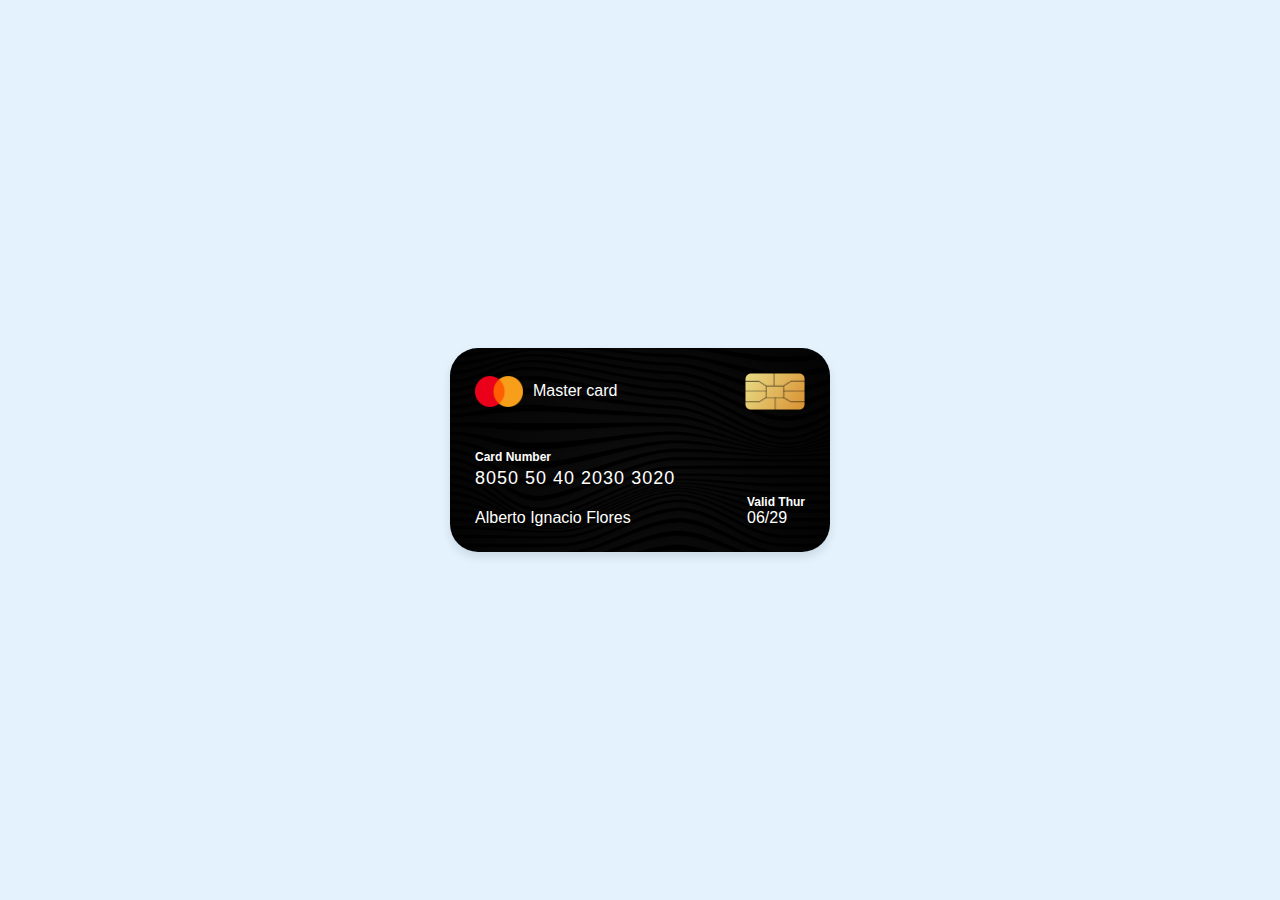
<file: Credit card design/index.html>
<!DOCTYPE html>
<html lang="en">
<head>
    <meta charset="UTF-8">
    <meta name="viewport" content="width=device-width, initial-scale=1.0">
    <title>Credit card Ui design</title>
    <link rel="stylesheet" href="style.css">

</head>
<body>
    <div class="container">
        <header>
            <span class="logo">
                <img src="images/logo.png" alt=""/>
                <h5> Master card</h5>
            </span>
            <img src="images/chip.png" alt="" class="chip"/>
        </header>

<div class="card-details">
    <div class="name-number">
        <h6>Card Number</h6>
        <h5 class="number"> 8050 50 40 2030 3020</h5>
        <h5 class="name">Alberto Ignacio Flores </h5>
    </div>
    <div class="valid-date">
        <h6> Valid Thur</h6>
        <h5> 06/29</h5>
    </div>
</div>

    </div>
    
</body>
</html>
</file>
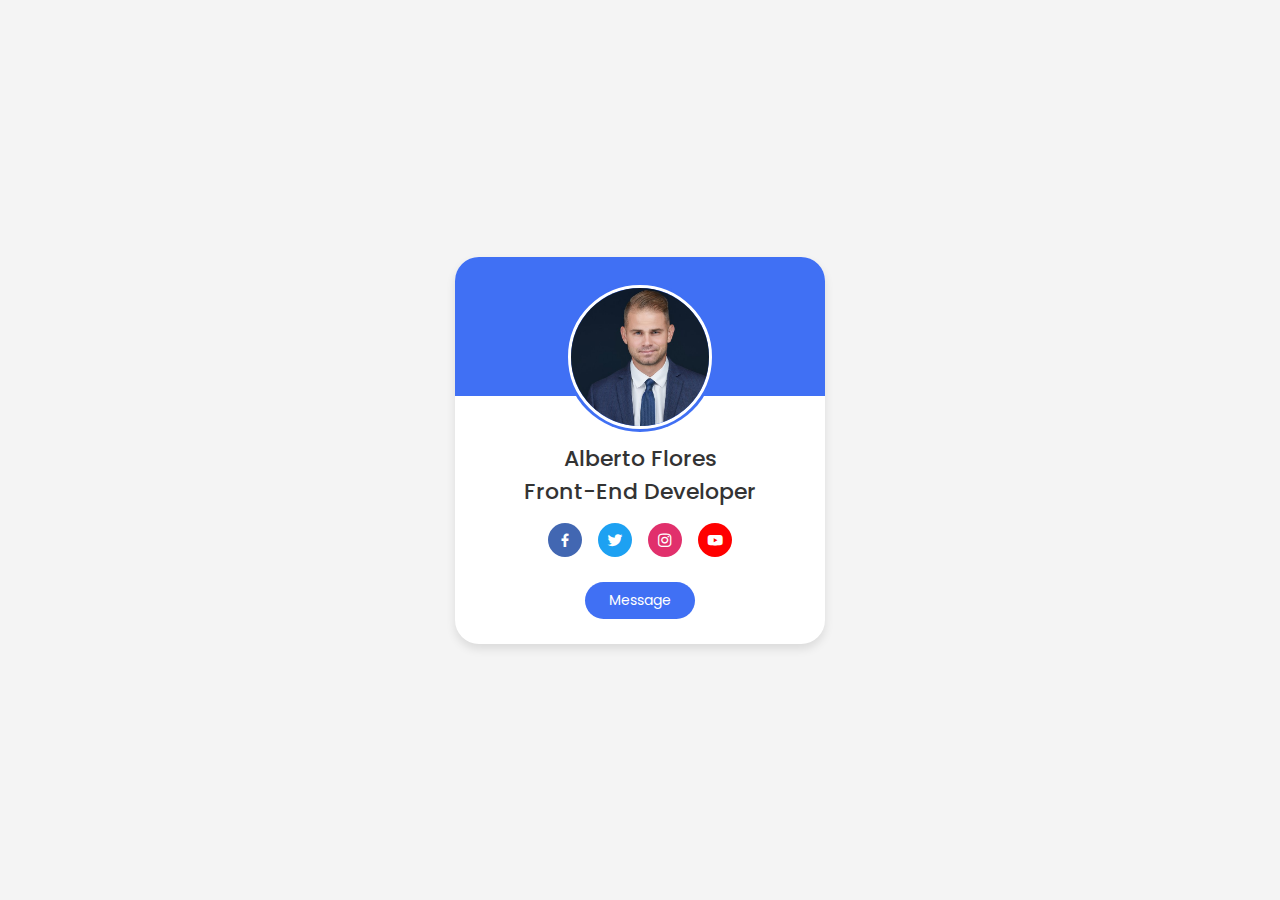
<file: Responsive Profile Card/index.html>
<!DOCTYPE html>
<html lang="en">
<head>
    <meta charset="UTF-8">
    <meta name="viewport" content="width=device-width, initial-scale=1.0">
    <title>Responsive profile card</title>
    <link rel="stylesheet" href="style.css">
    <link href='https://unpkg.com/boxicons@2.1.4/css/boxicons.min.css' rel='stylesheet'>

</head>
<body>

  <div class="profile-card">
        <div class="image">
            <img src="profile.jpg" alt="" class="profile-img">
        </div>
        
        <div class="text-data">
            <span class="name"> Alberto Flores </span>
            <span class="name"> Front-End Developer </span>
        </div>

        <div class="media-buttons">
            <a href="#" class="link" style="background: #4267b2" >
                <i class="bx bxl-facebook"></i>
            </a>
            <a href="#" class="link" style="background: #1da1f2">
                <i class="bx bxl-twitter"></i>
            </a>
            <a href="#" class="link" style="background: #e1306c">
                <i class="bx bxl-instagram"></i>
            </a>
            <a href="#" class="link" style="background: #ff0000">
                <i class="bx bxl-youtube"></i>
            </a>
        </div>

        <div class="buttons">
            <button class="button"> Message </butto>
        </div>

  </div>
    
</body>
</html>
</file>
<file: Credit card design/style.css>
@import url('https://fonts.googleapis.com/css2?family=Poppins:wght@300;400;500;600&display=swap');

*{
    margin: 0;
    padding: 0;
    box-sizing: border-box;
    font-family: sans-serif;

}

body{
    min-height: 100vh;
    display: flex;
    align-items: center;
    justify-content: center;
    background: #e3f2fd;

}

.container{
    position: relative;
    background-image: url("images/bg.png");
    background-size: cover;
    padding: 25px;
    border-radius: 28px;
    max-width: 380px;
    width: 100%;
    box-shadow: 0 5px 10px rgba(0,0,0,0.1);
}

header, .logo{
    display: flex;
    align-items: center;
    justify-content: space-between;
}

.logo img{
    width: 48px;
    margin-right: 10px;
}

header .chip{
    width: 60px;
}

h5{
    font-size: 16px;
    font-weight: 400;
    color: white;
}

h6{
    color: #fff;
    font-size: 12px;
}

h5.number{
    margin-top: 4px;
    font-size: 18px;
    letter-spacing: 1px;
}

h5.name{
margin-top:20px ;
}

.container .card-details{
    margin-top: 40px;
    display: flex;
    justify-content: space-between;
    align-items: flex-end;
}
</file>
<file: Responsive Profile Card/style.css>
@import url('https://fonts.googleapis.com/css2?family=Poppins:wght@300;400;500;600&display=swap');

*{
    font-family: 'Poppins', sans-serif;
    margin: 0;
    padding: 0;
    box-sizing: border-box;
    font-family: "Poppins", sans-serif;
}

.image{
    position: relative;
    height: 150px;
    width: 150px;
    border-radius: 50%;
    background-color: #4070f4;
    padding: 3px;
    margin-bottom: 10px;
}

.image .profile-img{
    height: 100%;
    width: 100%;
    object-fit: cover;
    border-radius: 50%;
    border: 3px solid #fff;
}

body{
    height: 100vh;
    display: flex;
    align-items: center;
    justify-content: center;
    background-color: #f4f4f4;
}

.profile-card{
    display: flex;
    flex-direction: column;
    align-items: center;
    max-width: 370px;
    width: 100%;
    background-color: #fff;
    border-radius: 24px;
    padding: 25px;
    box-shadow: 0 5px 10px rgba(0,0,0,0.1);
    position: relative;
}
.profile-card::before{
    content: '';
    position: absolute;
    top: 0;
    left: 0;
    border-radius: 24px 24px 0 0;
    height: 36%;
    width: 100%;
    background-color: #4070f4;

}

.profile-card .text-data{
    display: flex;
    flex-direction: column;
    align-items: center;
    color: #333;
}

.text-data .name{
    font-size:22px ;
    font-weight: 500;
}

.text-data .job{
    font-size:15px ;
    font-weight: 400;
}

.profile-card .media-buttons{
    display: flex;
    align-items: center;
    margin-top: 15px;
}

.media-buttons .link{
    display: flex;
    height: 34px;
    width: 34px;
    border-radius: 50%;
    align-items: center;
    justify-content: center;
    color: #fff;
    margin: 0 8px;
    background-color: #4070f4;
    text-decoration: none;
    font-size: 18px;
}

.profile-card .buttons{
    display: flex;
    align-items: center;
    margin-top: 25px;
}

.buttons .button{ 

    color: #fff;
    font-size: 14px;
    font-weight: 400;
    border: none;
    border-radius: 24px;
    margin: 0 10px;
    padding: 8px 24px;
    background-color: #4070f4;
    cursor: pointer;
    transition: all 0.3s ease;

}

.buttons .button:hover{
    background-color: #0e4bf1;
}
</file>
